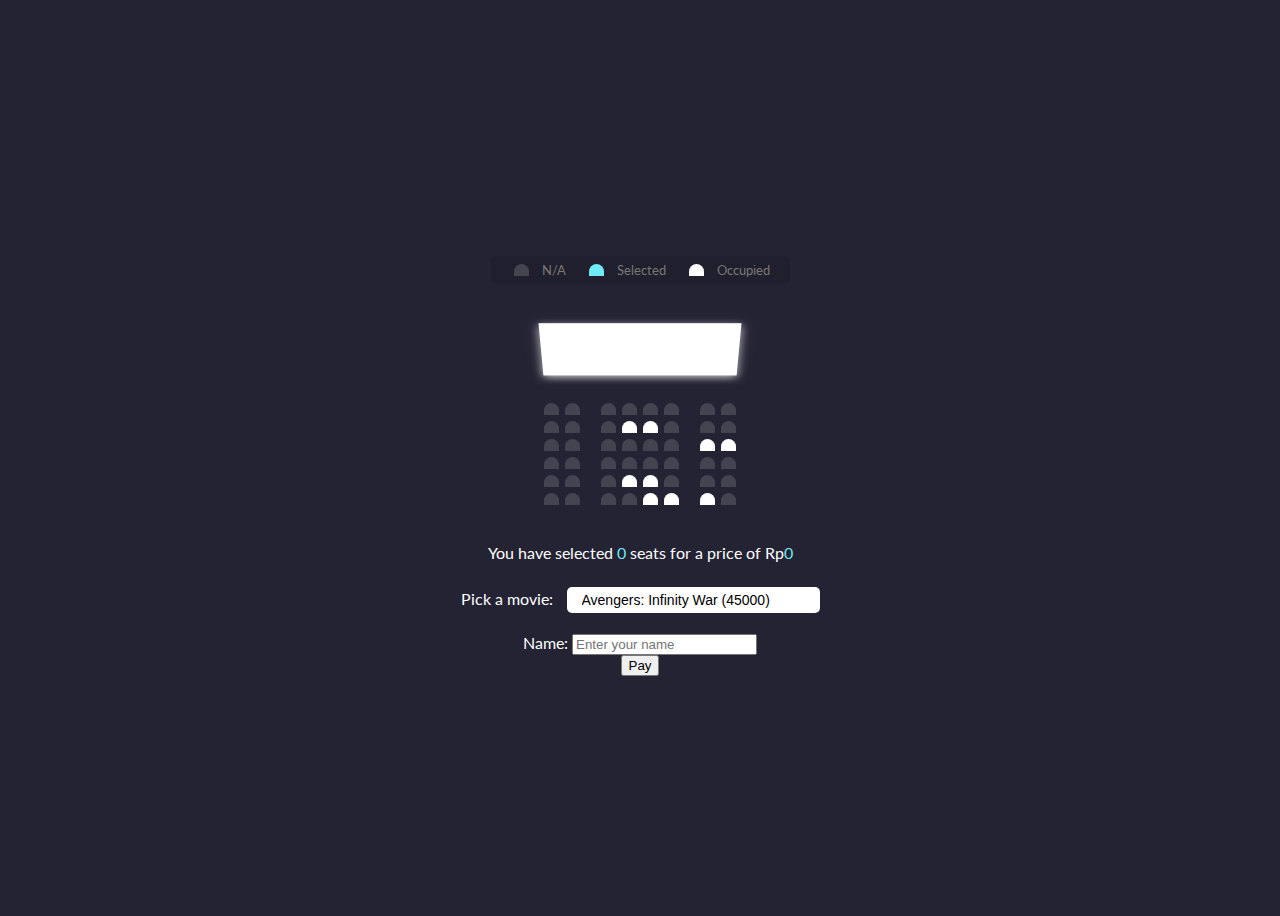
<file: book.html>
<!DOCTYPE html>
<html lang="en">
  <head>
    <meta charset="UTF-8" />
    <meta http-equiv="X-UA-Compatible" content="IE=edge" />
    <meta name="viewport" content="width=device-width, initial-scale=1.0" />
    <link rel="stylesheet" href="book.css" />
    <title>Movie Seat Booking</title>
  </head>
  <body>
    </div>

    <ul class="showcase">
      <li>
        <div class="seat"></div>
        <small>N/A</small>
      </li>

      <li>
        <div class="seat selected"></div>
        <small>Selected</small>
      </li>

      <li>
        <div class="seat occupied"></div>
        <small>Occupied</small>
      </li>
    </ul>

    <div class="container">
      <div class="screen"></div>
      <div class="row">
        <div class="seat"></div>
        <div class="seat"></div>
        <div class="seat"></div>
        <div class="seat"></div>
        <div class="seat"></div>
        <div class="seat"></div>
        <div class="seat"></div>
        <div class="seat"></div>
      </div>
      <div class="row">
        <div class="seat"></div>
        <div class="seat"></div>
        <div class="seat"></div>
        <div class="seat occupied"></div>
        <div class="seat occupied"></div>
        <div class="seat"></div>
        <div class="seat"></div>
        <div class="seat"></div>
      </div>

      <div class="row">
        <div class="seat"></div>
        <div class="seat"></div>
        <div class="seat"></div>
        <div class="seat"></div>
        <div class="seat"></div>
        <div class="seat"></div>
        <div class="seat occupied"></div>
        <div class="seat occupied"></div>
      </div>

      <div class="row">
        <div class="seat"></div>
        <div class="seat"></div>
        <div class="seat"></div>
        <div class="seat"></div>
        <div class="seat"></div>
        <div class="seat"></div>
        <div class="seat"></div>
        <div class="seat"></div>
      </div>

      <div class="row">
        <div class="seat"></div>
        <div class="seat"></div>
        <div class="seat"></div>
        <div class="seat occupied"></div>
        <div class="seat occupied"></div>
        <div class="seat"></div>
        <div class="seat"></div>
        <div class="seat"></div>
      </div>

      <div class="row">
        <div class="seat"></div>
        <div class="seat"></div>
        <div class="seat"></div>
        <div class="seat"></div>
        <div class="seat occupied"></div>
        <div class="seat occupied"></div>
        <div class="seat occupied"></div>
        <div class="seat"></div>
      </div>
    </div>

    <p class="text">
      You have selected <span id="count">0</span> seats for a price of Rp<span id="total">0</span>
    </p>
    <body>
      <div class="movie-container">
        <label for="movie">Pick a movie:</label>
        <select id="movie">
          <option value="10">Avengers: Infinity War (45000)</option>
          <option value="12">Venom (45000)</option>
          <option value="8">Spiderman: Far From Home(45000)</option>
          <option value="9">Dunkrik (45000)</option>
          <option value="10">John Wick(45000)</option>
          <option value="11">Batman(45000)</option>
        </select>
      </div>
    
      <!-- Other HTML code -->
    
      <div class="customer-details">
        <div class="input-field">
          <label for="name">Name:</label>
          <input type="text" id="name" placeholder="Enter your name" />
        </div>
        </div>
      </div>
    
      <!-- Other HTML code -->
    
      <button id="pay">Pay</button>
    
      <script src="book.js"></script>
    </body>
</html>
</file>
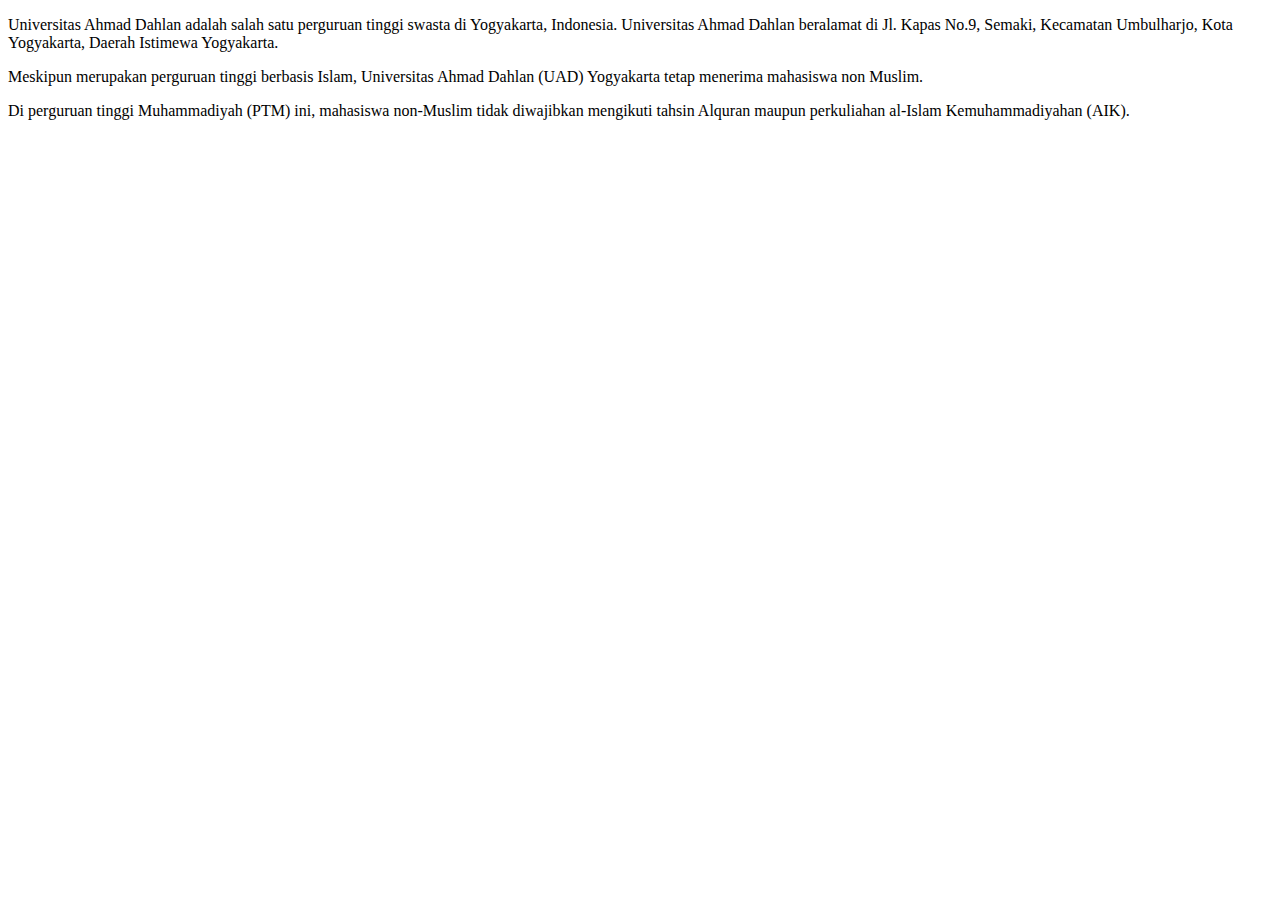
<file: PWeb2023-Tugas03b-Skrip-I-2200018406-Muhammad Nouval Ghoizy.html>
<!DOCTYPE html>
<html>
<head>
	<meta charset="utf-8">
	<meta name="viewport" content="width=device-width, initial-scale=1">
	<title>
		Paragraf Html
	</title>
</head>
<body>
	<p>
		Universitas Ahmad Dahlan adalah salah satu perguruan tinggi swasta di Yogyakarta, Indonesia. Universitas Ahmad Dahlan beralamat di Jl. Kapas No.9, Semaki, Kecamatan Umbulharjo, Kota Yogyakarta, Daerah Istimewa Yogyakarta.
	</p>

	<p>
	Meskipun merupakan perguruan tinggi berbasis Islam, Universitas Ahmad Dahlan (UAD) Yogyakarta tetap menerima mahasiswa non Muslim.</p><p> Di perguruan tinggi Muhammadiyah (PTM) ini, mahasiswa non-Muslim tidak diwajibkan mengikuti tahsin Alquran maupun perkuliahan al-Islam Kemuhammadiyahan (AIK).
	</p>
</body>
</html>
</file>
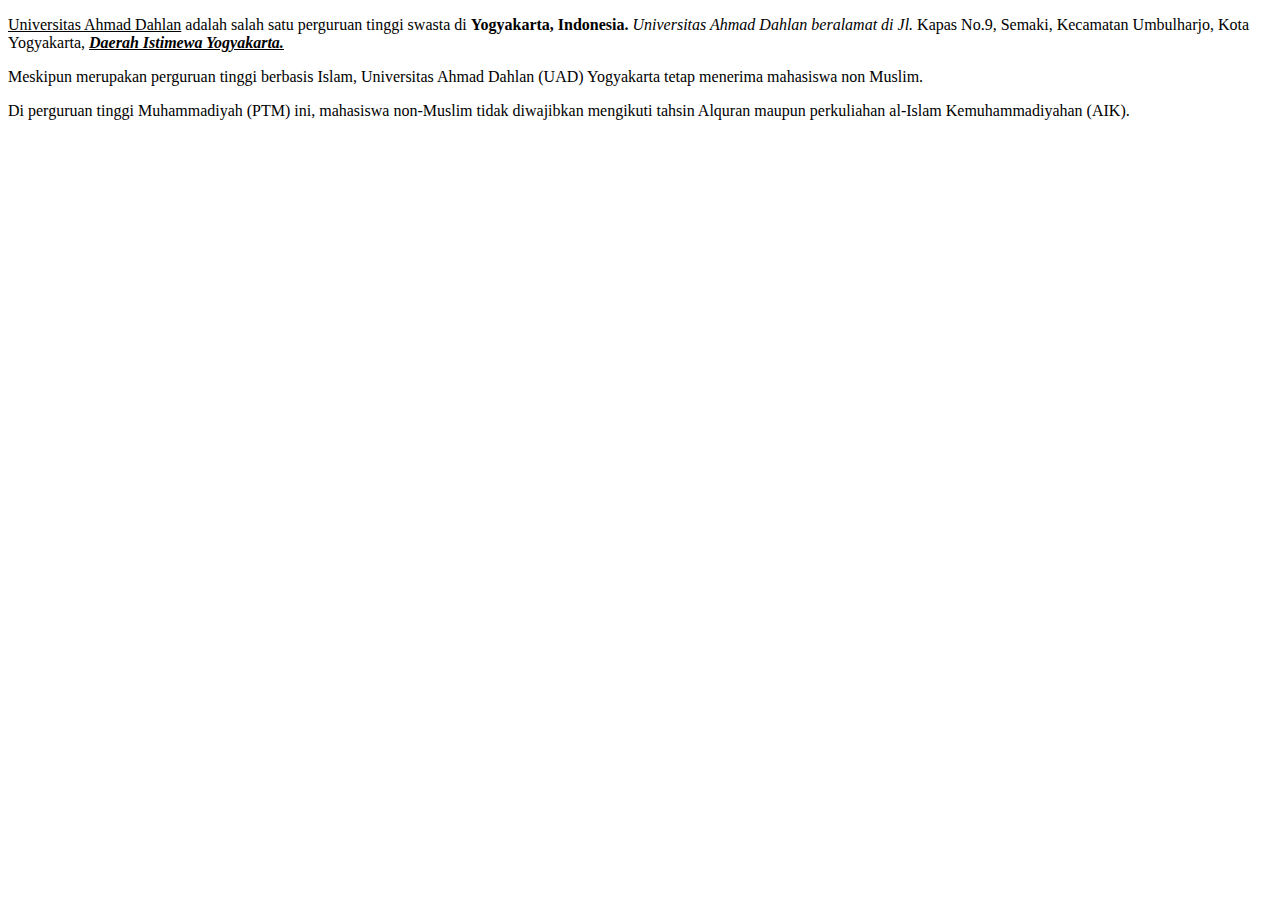
<file: PWeb2023-Tugas03c-SKRIP-I-2200018406-Muhammad Nouval Ghoizy.html>
<!DOCTYPE html>
<html>
<head>
	<meta charset="utf-8">
	<meta name="viewport" content="width=device-width, initial-scale=1">
	<title>
		Paragraf Html
	</title>
</head>
<body>
	<p>
		<u>Universitas Ahmad Dahlan</u> adalah salah satu perguruan tinggi swasta di <b>Yogyakarta, Indonesia.</b> <i> Universitas Ahmad Dahlan beralamat di Jl.</i> Kapas No.9, Semaki, Kecamatan Umbulharjo, Kota Yogyakarta, <b><i><u>Daerah Istimewa Yogyakarta.</u></i></b>
	</p>

	<p>
	Meskipun merupakan perguruan tinggi berbasis Islam, Universitas Ahmad Dahlan (UAD) Yogyakarta tetap menerima mahasiswa non Muslim.</p><p> Di perguruan tinggi Muhammadiyah (PTM) ini, mahasiswa non-Muslim tidak diwajibkan mengikuti tahsin Alquran maupun perkuliahan al-Islam Kemuhammadiyahan (AIK).
	</p>
</body>
</html>
</file>
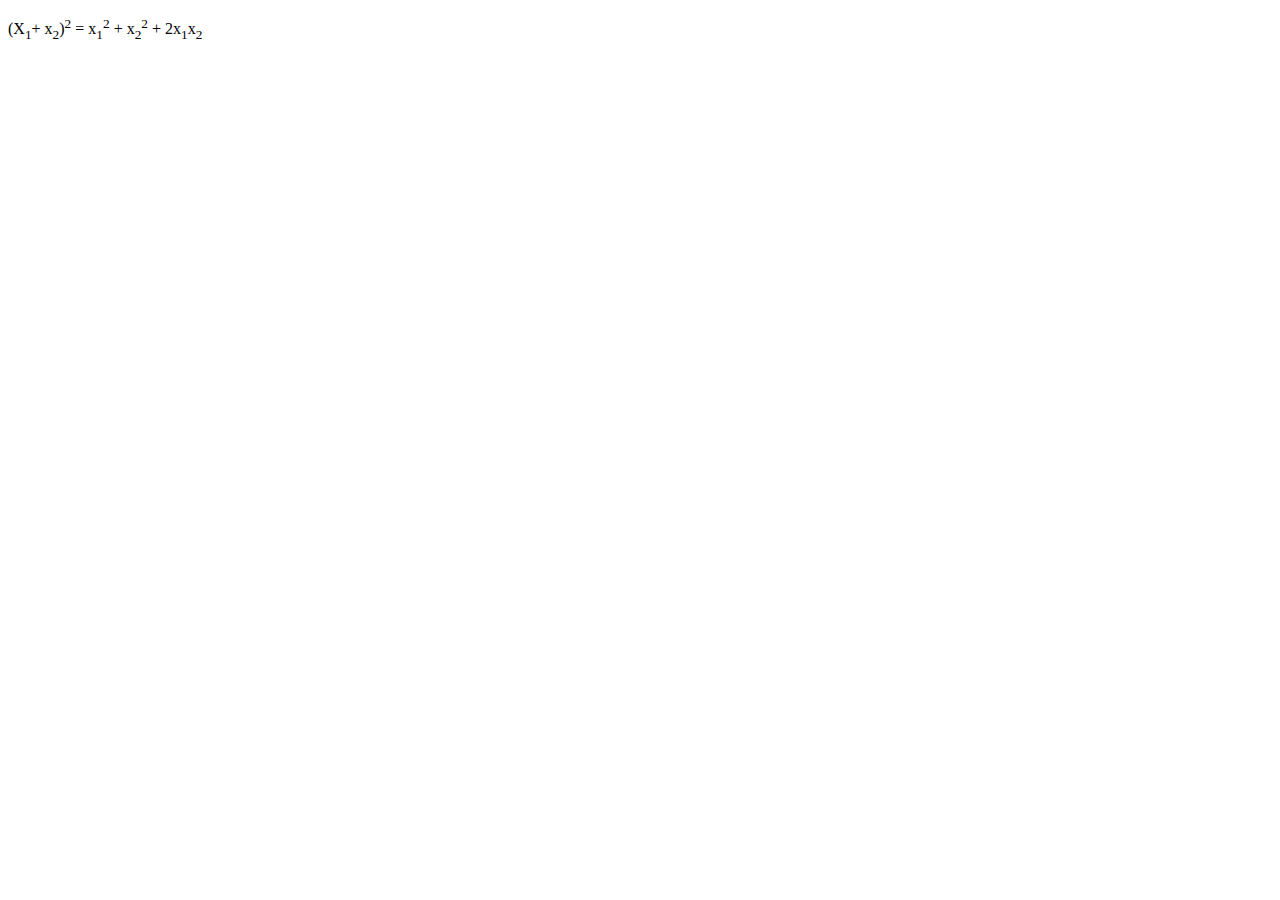
<file: PWeb2023-Tugas03d-SKRIP-I-2200018406-Muhammad Nouval Ghoizy.html>
<!DOCTYPE html>
<html>
<head>
	<meta charset="utf-8">
	<meta name="viewport" content="width=device-width, initial-scale=1">
	<title>
		Paragraf Html
	</title>
</head>
<body>
	<p>
		(X<sub>1</sub>+ x<sub>2</sub>)<sup>2</sup> = x<sub>1</sub><sup>2</sup> + x<sub>2</sub><sup>2</sup> + 2x<sub>1</sub>x<sub>2</sub>
	</p>
</body>
</html>
</file>
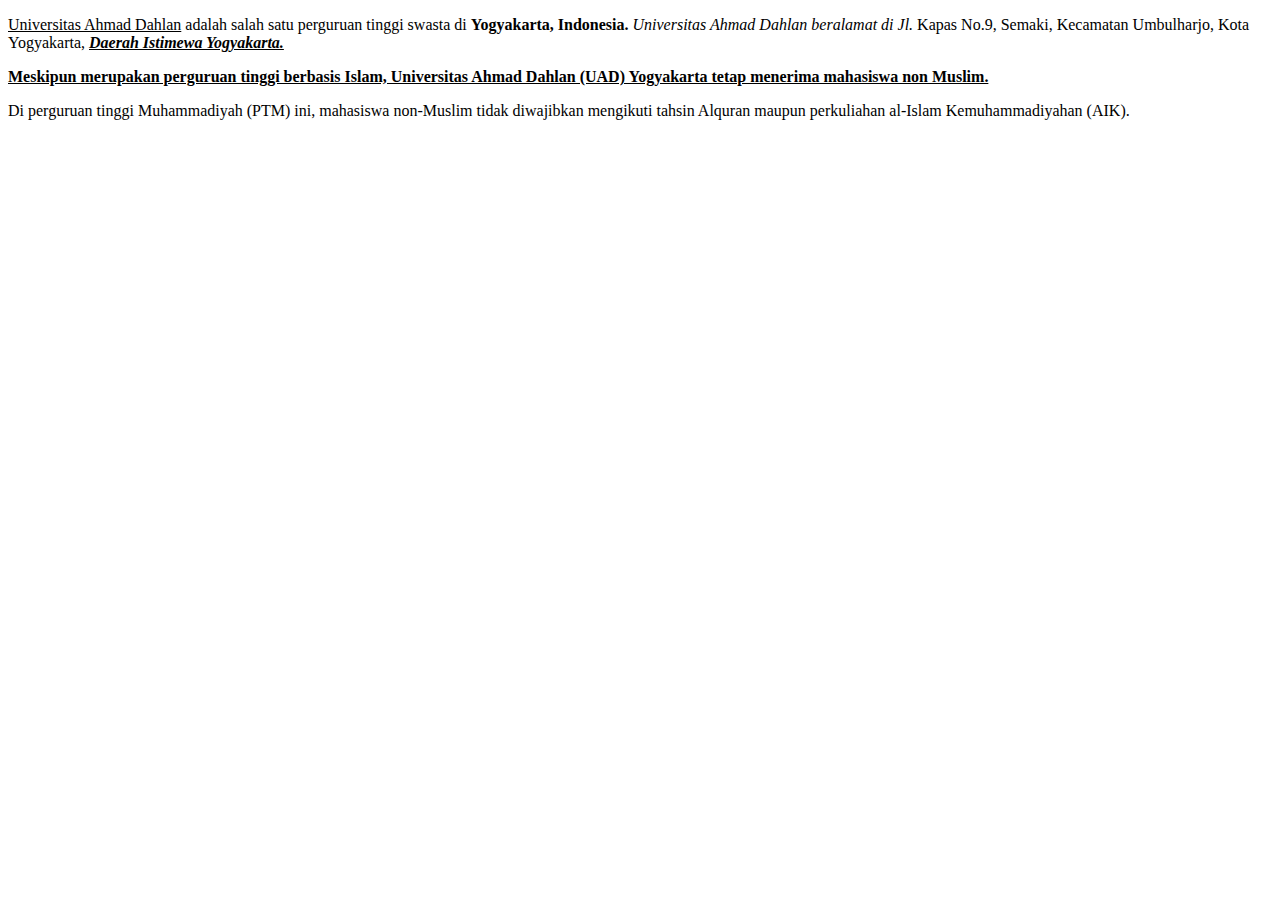
<file: PWeb2023-Tugas03e-SKRIP-I-2200018406-Muhammad Nouval Ghoizy.html>
<!DOCTYPE html>
<html>
<head>
	<meta charset="utf-8">
	<meta name="viewport" content="width=device-width, initial-scale=1">
	<title>
		Paragraf Html
	</title>
</head>
<body>
	<p>
		<u>Universitas Ahmad Dahlan</u> adalah salah satu perguruan tinggi swasta di <b>Yogyakarta, Indonesia.</b> <i> Universitas Ahmad Dahlan beralamat di Jl.</i> Kapas No.9, Semaki, Kecamatan Umbulharjo, Kota Yogyakarta, <b><i><u>Daerah Istimewa Yogyakarta.</u></i></b>
	</p>

	<p>
	<b><u>Meskipun merupakan perguruan tinggi berbasis Islam, Universitas Ahmad Dahlan (UAD) Yogyakarta tetap menerima mahasiswa non Muslim.</u></b></p><p> Di perguruan tinggi Muhammadiyah (PTM) ini, mahasiswa non-Muslim tidak diwajibkan mengikuti tahsin Alquran maupun perkuliahan al-Islam Kemuhammadiyahan (AIK).
	</p>
</body>
</html>
</file>
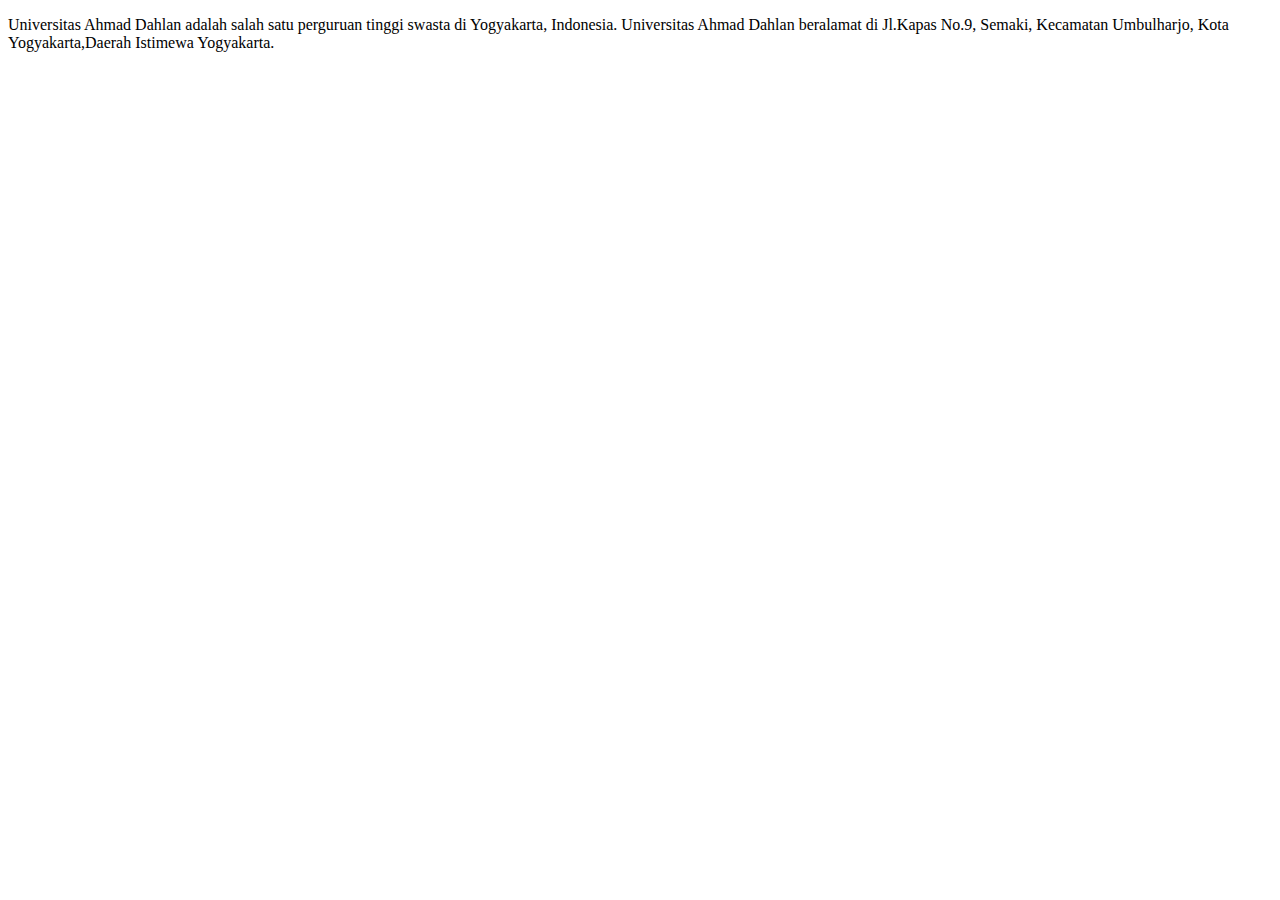
<file: PWeb2023-Tugas03f-SKRIP-Kelas-I-Muhammad Nouval Ghoizy.html>
<!DOCTYPE html>
<html>
<head>
	<meta charset="utf-8">
	<meta name="viewport" content="width=device-width, initial-scale=1">
	<title>
		Paragraf Html
	</title>
</head>
<body>
	<p style="font-family: Times New Roman;">
		Universitas Ahmad Dahlan adalah salah satu perguruan tinggi swasta di Yogyakarta, Indonesia. Universitas Ahmad Dahlan beralamat di Jl.Kapas No.9, Semaki, Kecamatan Umbulharjo, Kota Yogyakarta,Daerah Istimewa Yogyakarta.
	</p>
</body>
</html>
</file>
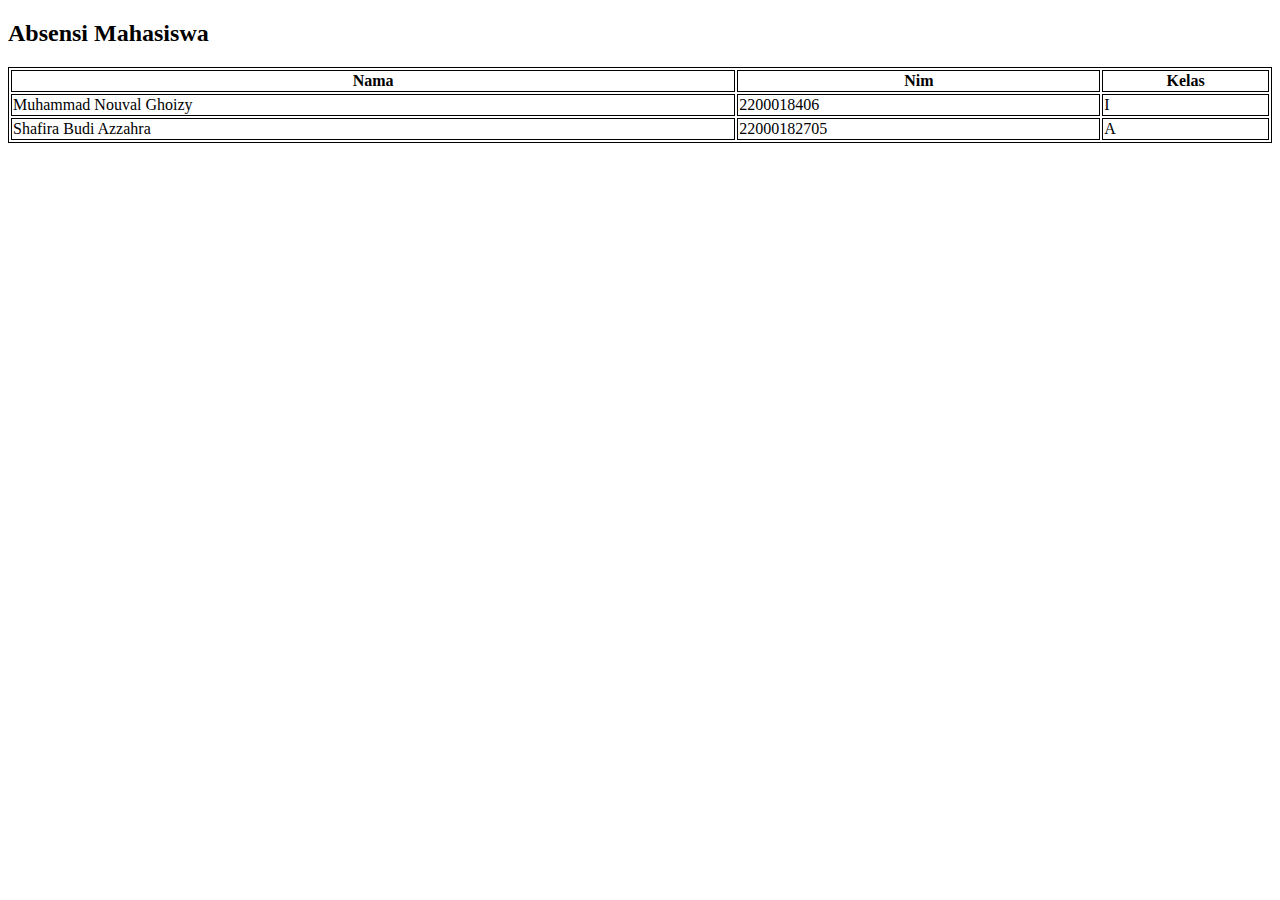
<file: PWeb2023-Tugas03h-SKRIP-I-2200018406-Muhammad Nouval Ghoizy.html>
<!DOCTYPE html>
<html>
<style>
table, th, td {
  border:1px solid black;
}
</style>
<body>

<h2>Absensi Mahasiswa</h2>

<table style="width:100%">
  <tr>
    <th>Nama</th>
    <th>Nim</th>
    <th>Kelas</th>
  </tr>
  <tr>
    <td>Muhammad Nouval Ghoizy</td>
    <td>2200018406</td>
    <td>I</td>
  </tr>
  <tr>
    <td>Shafira Budi Azzahra</td>
    <td>22000182705</td>
    <td>A</td>
  </tr>
</table>

</body>
</html>
</file>
<file: book.css>
@import url('https://fonts.googleapis.com/css?family=Lato&display=swap');

* {
  box-sizing: border-box;
}

body {
  background-color: #242333;
  display: flex;
  flex-direction: column;
  color: white;
  align-items: center;
  justify-content: center;
  height: 100vh;
  font-family: 'Lato', 'sans-serif';
}

.movie-container {
  margin: 20px 0;
}

.movie-container select {
  background-color: #fff;
  border: 0;
  border-radius: 5px;
  font-size: 14px;
  margin-left: 10px;
  padding: 5px 15px 5px 15px;
  -moz-appearance: none;
  -webkit-appearance: none;
  appearance: none;
}

.container {
  perspective: 1000px;
  margin-bottom: 30px;
}

.seat {
  background-color: #444451;
  height: 12px;
  width: 15px;
  margin: 3px;
  border-top-left-radius: 10px;
  border-top-right-radius: 10px;
}

.seat.selected {
  background-color: #6feaf6;
}

.seat.occupied {
  background-color: #fff;
}

.seat:nth-of-type(2) {
  margin-right: 18px;
}

.seat:nth-last-of-type(2) {
  margin-left: 18px;
}

.seat:not(.occupied):hover {
  cursor: pointer;
  transform: scale(1.2);
}

.showcase .seat:not(.occupied):hover {
  cursor: default;
  transform: scale(1);
}

.showcase {
  background-color: rgba(0, 0, 0, 0.1);
  padding: 5px 10px;
  border-radius: 5px;
  color: #777;
  list-style-type: none;
  display: flex;
  justify-content: space-between;
}

.showcase li {
  display: flex;
  align-items: center;
  justify-content: center;
  margin: 0 10px;
}

.showcase li small {
  margin-left: 10px;
}

.row {
  display: flex;
}

.screen {
  background-color: #fff;
  height: 70px;
  width: 100%;
  margin: 15px 0;
  transform: rotateX(-45deg);
  box-shadow: 0 3px 10px rgba(255, 255, 255, 0.75);
}

p.text {
  margin: 5px 0;
}

p.text span {
  color: #6feaf6;
  
}
</file>
